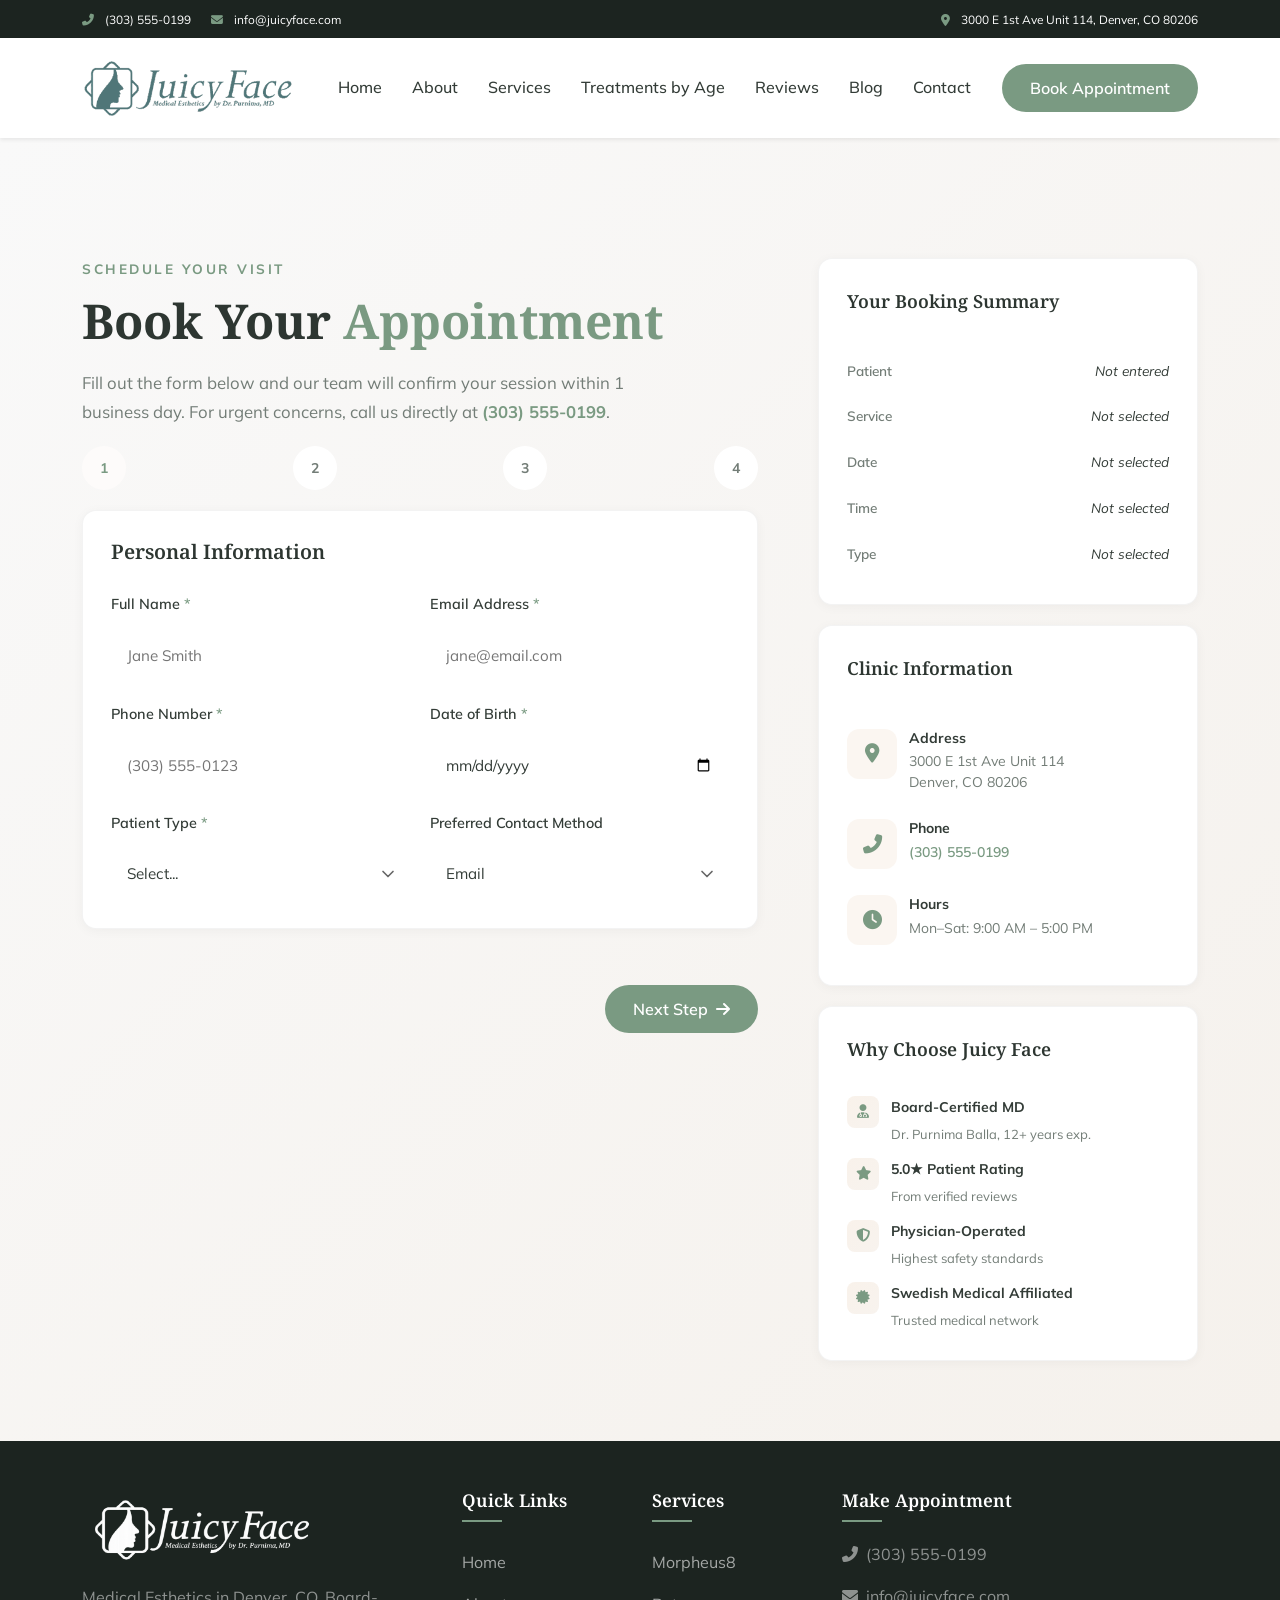
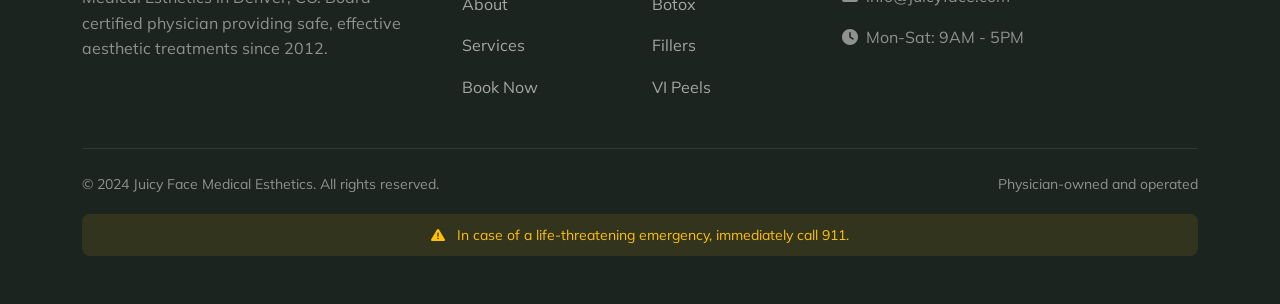
<file: appointment.html>
<!DOCTYPE html>
<html lang="en">

<head>
    <meta charset="UTF-8">
    <meta name="viewport" content="width=device-width, initial-scale=1.0">
    <title>Book Appointment - Juicy Face Medical Esthetics</title>

    <!-- Google Fonts -->
    <link rel="preconnect" href="https://fonts.googleapis.com">
    <link rel="preconnect" href="https://fonts.gstatic.com" crossorigin>
    <link
        href="https://fonts.googleapis.com/css2?family=Mulish:ital,wght@0,200..1000;1,200..1000&family=Noto+Serif:ital,wght@0,100..900;1,100..900&display=swap"
        rel="stylesheet">

    <!-- Bootstrap CSS -->
    <link href="https://cdn.jsdelivr.net/npm/bootstrap@5.3.2/dist/css/bootstrap.min.css" rel="stylesheet">

    <!-- Font Awesome -->
    <link rel="stylesheet" href="https://cdnjs.cloudflare.com/ajax/libs/font-awesome/6.5.1/css/all.min.css">

    <!-- Custom CSS -->
    <link rel="stylesheet" href="styles.css">
    <link rel="stylesheet" href="appointment.css">
    <base target="_blank">
</head>

<body>

    <!-- Top Bar -->
    <div class="top-bar bg-dark text-white py-2">
        <div class="container">
            <div class="row align-items-center">
                <div class="col-md-6">
                    <small><i class="fas fa-phone-alt me-2"></i> (303) 555-0199</small>
                    <small class="ms-3"><i class="fas fa-envelope me-2"></i> info@juicyface.com</small>
                </div>
                <div class="col-md-6 text-end">
                    <small><i class="fas fa-map-marker-alt me-2"></i> 3000 E 1st Ave Unit 114, Denver, CO 80206</small>
                </div>
            </div>
        </div>
    </div>

    <!-- Navigation -->
    <nav class="navbar navbar-expand-lg navbar-light bg-white sticky-top shadow-sm">
        <div class="container">
            <a class="navbar-brand" href="index.html">
                <img src="img/logo.png" alt="" height="60px">
            </a>
            <button class="navbar-toggler" type="button" data-bs-toggle="collapse" data-bs-target="#navbarNav">
                <span class="navbar-toggler-icon"></span>
            </button>
            <div class="collapse navbar-collapse" id="navbarNav">
                <ul class="navbar-nav ms-auto">
                    <li class="nav-item"><a class="nav-link" href="index.html#home">Home</a></li>
                    <li class="nav-item"><a class="nav-link" href="index.html#about">About</a></li>
                    <li class="nav-item"><a class="nav-link" href="index.html#services">Services</a></li>
                    <li class="nav-item"><a class="nav-link" href="index.html#treatments-by-age">Treatments by Age</a>
                    </li>
                    <li class="nav-item"><a class="nav-link" href="index.html#testimonials">Reviews</a></li>
                    <li class="nav-item"><a class="nav-link" href="index.html#blog">Blog</a></li>
                    <li class="nav-item"><a class="nav-link" href="index.html#contact">Contact</a></li>
                </ul>
                <a href="appointment.html" class="btn btn-primary ms-lg-3 ">Book Appointment</a>
            </div>
        </div>
    </nav>

    <!-- Main Booking Section -->
    <main class="booking-page">
        <div class="container">
            <div class="booking-grid">

                <!-- LEFT: Booking Form -->
                <div class="booking-form-section">
                    <div class="page-header">
                        <div class="page-label">Schedule Your Visit</div>
                        <h1 class="h1">Book Your <em class="">Appointment</em></h1>
                        <p class="page-subtitle">Fill out the form below and our team will confirm your session within 1
                            business day. For urgent concerns, call us directly at <strong
                                style="color: var(--primary-color);">(303) 555-0199</strong>.</p>
                    </div>

                    <form id="booking-form" novalidate style="position: relative;">
                        <!-- Success Overlay -->
                        <div class="success-overlay" id="success-overlay">
                            <div class="success-content">
                                <div class="success-icon">
                                    <svg width="48" height="48" viewBox="0 0 24 24" fill="none" stroke="currentColor"
                                        stroke-width="2">
                                        <rect x="3" y="4" width="18" height="18" rx="2" ry="2"></rect>
                                        <line x1="16" y1="2" x2="16" y2="6"></line>
                                        <line x1="8" y1="2" x2="8" y2="6"></line>
                                        <line x1="3" y1="10" x2="21" y2="10"></line>
                                        <path d="M9 16l2 2 4-4"></path>
                                    </svg>
                                </div>
                                <h2 class="h2" style="margin-bottom: 16px;">Appointment Requested!</h2>
                                <p style="font-size: 18px; line-height: 1.6; margin-bottom: 32px;">
                                    Thank you! We've received your request and will contact you within <strong>1
                                        business day</strong> to confirm your appointment details.</p>
                                <a href="index.html" class="btn btn-primary btn-lg" style="color: white;">
                                    <svg width="18" height="18" viewBox="0 0 24 24" fill="none" stroke="currentColor"
                                        stroke-width="2" style="margin-right: 8px;">
                                        <line x1="19" y1="12" x2="5" y2="12"></line>
                                        <polyline points="12 19 5 12 12 5"></polyline>
                                    </svg>
                                    Back to Home
                                </a>
                            </div>
                        </div>

                        <!-- Wizard Progress -->
                        <div class="wizard-progress">
                            <div class="progress-track">
                                <div class="progress-fill" id="progress-fill"></div>
                            </div>
                            <div class="step-indicators">
                                <div class="step-dot active" data-step="1">1</div>
                                <div class="step-dot" data-step="2">2</div>
                                <div class="step-dot" data-step="3">3</div>
                                <div class="step-dot" data-step="4">4</div>
                            </div>
                        </div>

                        <!-- Step 1: Personal Information -->
                        <div class="wizard-step active" data-step="1">
                            <div class="form-section">
                                <h2 class="form-section-title">Personal Information</h2>
                                <div class="form-row">
                                    <div class="form-group">
                                        <label class="form-label" for="full-name">Full Name <span
                                                class="req">*</span></label>
                                        <input type="text" id="full-name" name="full_name" class="form-input"
                                            placeholder="Jane Smith" required>
                                        <span class="form-error" id="err-name">Please enter your full name</span>
                                    </div>
                                    <div class="form-group">
                                        <label class="form-label" for="email">Email Address <span
                                                class="req">*</span></label>
                                        <input type="email" id="email" name="email" class="form-input"
                                            placeholder="jane@email.com" required>
                                        <span class="form-error" id="err-email">Please enter a valid email</span>
                                    </div>
                                </div>
                                <div class="form-row">
                                    <div class="form-group">
                                        <label class="form-label" for="phone">Phone Number <span
                                                class="req">*</span></label>
                                        <input type="tel" id="phone" name="phone" class="form-input"
                                            placeholder="(303) 555-0123" required>
                                        <span class="form-error" id="err-phone">Please enter your phone number</span>
                                    </div>
                                    <div class="form-group">
                                        <label class="form-label" for="dob">Date of Birth <span
                                                class="req">*</span></label>
                                        <input type="date" id="dob" name="dob" class="form-input" required>
                                        <span class="form-error" id="err-dob">Please enter your date of birth</span>
                                    </div>
                                </div>
                                <div class="form-row">
                                    <div class="form-group">
                                        <label class="form-label" for="patient-type">Patient Type <span
                                                class="req">*</span></label>
                                        <select id="patient-type" name="patient_type" class="form-select" required>
                                            <option value="" disabled selected>Select...</option>
                                            <option value="new">New Patient</option>
                                            <option value="existing">Existing Patient</option>
                                        </select>
                                        <span class="form-error" id="err-patient">Please select patient type</span>
                                    </div>
                                    <div class="form-group">
                                        <label class="form-label" for="preferred-contact">Preferred Contact
                                            Method</label>
                                        <select id="preferred-contact" name="preferred_contact" class="form-select">
                                            <option value="email">Email</option>
                                            <option value="phone">Phone Call</option>
                                            <option value="sms">SMS/Text</option>
                                        </select>
                                    </div>
                                </div>
                            </div>
                        </div>

                        <!-- Step 2: Medical History -->
                        <div class="wizard-step" data-step="2">
                            <div class="form-section">
                                <h2 class="form-section-title">Medical History & Skin Concerns</h2>
                                <div class="form-row">
                                    <div class="form-group">
                                        <label class="form-label" for="skin-type">Skin Type</label>
                                        <select id="skin-type" name="skin_type" class="form-select">
                                            <option value="" disabled selected>Select skin type...</option>
                                            <option>Normal</option>
                                            <option>Dry</option>
                                            <option>Oily</option>
                                            <option>Combination</option>
                                            <option>Sensitive</option>
                                            <option>Not Sure</option>
                                        </select>
                                    </div>
                                    <div class="form-group">
                                        <label class="form-label" for="allergies">Known Allergies</label>
                                        <input type="text" id="allergies" name="allergies" class="form-input"
                                            placeholder="List any allergies (optional)">
                                    </div>
                                </div>
                                <div class="form-row">
                                    <div class="form-group">
                                        <label class="form-label" for="medications">Current Medications</label>
                                        <input type="text" id="medications" name="medications" class="form-input"
                                            placeholder="List current medications (optional)">
                                    </div>
                                    <div class="form-group">
                                        <label class="form-label" for="previous-treatments">Previous Aesthetic
                                            Treatments?</label>
                                        <select id="previous-treatments" name="previous_treatments" class="form-select">
                                            <option value="" disabled selected>Select...</option>
                                            <option>Yes</option>
                                            <option>No</option>
                                            <option>First Time</option>
                                        </select>
                                    </div>
                                </div>
                                <div class="form-group" style="margin-top: 16px;">
                                    <label class="form-label">Are you currently pregnant or breastfeeding?</label>
                                    <div class="radio-group">
                                        <label class="radio-label">
                                            <input type="radio" name="pregnant" value="yes">
                                            <span class="radio-custom"></span>
                                            Yes
                                        </label>
                                        <label class="radio-label">
                                            <input type="radio" name="pregnant" value="no" checked>
                                            <span class="radio-custom"></span>
                                            No
                                        </label>
                                    </div>
                                </div>
                            </div>
                        </div>

                        <!-- Step 3: Service Selection -->
                        <div class="wizard-step" data-step="3">
                            <div class="form-section">
                                <h2 class="form-section-title">Service & Treatment Selection</h2>
                                <div class="form-group">
                                    <label class="form-label">What treatment are you interested in? <span
                                            class="req">*</span></label>
                                    <div class="service-picker" id="service-picker">
                                        <div class="svc-pill" data-svc="Morpheus8">
                                            <i class="fas fa-bolt"></i>
                                            <span>Morpheus8</span>
                                            <svg class="svc-pill-check" width="14" height="14" viewBox="0 0 24 24"
                                                fill="none" stroke="currentColor" stroke-width="3">
                                                <polyline points="20 6 9 17 4 12"></polyline>
                                            </svg>
                                        </div>
                                        <div class="svc-pill" data-svc="Botox">
                                            <i class="fas fa-syringe"></i>
                                            <span>Botox</span>
                                            <svg class="svc-pill-check" width="14" height="14" viewBox="0 0 24 24"
                                                fill="none" stroke="currentColor" stroke-width="3">
                                                <polyline points="20 6 9 17 4 12"></polyline>
                                            </svg>
                                        </div>
                                        <div class="svc-pill" data-svc="Dermal Fillers">
                                            <i class="fas fa-fill-drip"></i>
                                            <span>Dermal Fillers</span>
                                            <svg class="svc-pill-check" width="14" height="14" viewBox="0 0 24 24"
                                                fill="none" stroke="currentColor" stroke-width="3">
                                                <polyline points="20 6 9 17 4 12"></polyline>
                                            </svg>
                                        </div>
                                        <div class="svc-pill" data-svc="VI Peels">
                                            <i class="fas fa-flask"></i>
                                            <span>VI Peels</span>
                                            <svg class="svc-pill-check" width="14" height="14" viewBox="0 0 24 24"
                                                fill="none" stroke="currentColor" stroke-width="3">
                                                <polyline points="20 6 9 17 4 12"></polyline>
                                            </svg>
                                        </div>
                                        <div class="svc-pill" data-svc="IPL Photo Facial">
                                            <i class="fas fa-sun"></i>
                                            <span>IPL Photo Facial</span>
                                            <svg class="svc-pill-check" width="14" height="14" viewBox="0 0 24 24"
                                                fill="none" stroke="currentColor" stroke-width="3">
                                                <polyline points="20 6 9 17 4 12"></polyline>
                                            </svg>
                                        </div>
                                        <div class="svc-pill" data-svc="RF Microneedling">
                                            <i class="fas fa-magic"></i>
                                            <span>RF Microneedling</span>
                                            <svg class="svc-pill-check" width="14" height="14" viewBox="0 0 24 24"
                                                fill="none" stroke="currentColor" stroke-width="3">
                                                <polyline points="20 6 9 17 4 12"></polyline>
                                            </svg>
                                        </div>
                                        <div class="svc-pill" data-svc="AviClear Acne">
                                            <i class="fas fa-prescription-bottle-alt"></i>
                                            <span>AviClear Acne</span>
                                            <svg class="svc-pill-check" width="14" height="14" viewBox="0 0 24 24"
                                                fill="none" stroke="currentColor" stroke-width="3">
                                                <polyline points="20 6 9 17 4 12"></polyline>
                                            </svg>
                                        </div>
                                        <div class="svc-pill" data-svc="Weight Loss">
                                            <i class="fas fa-weight"></i>
                                            <span>Weight Loss (GLP-1)</span>
                                            <svg class="svc-pill-check" width="14" height="14" viewBox="0 0 24 24"
                                                fill="none" stroke="currentColor" stroke-width="3">
                                                <polyline points="20 6 9 17 4 12"></polyline>
                                            </svg>
                                        </div>
                                        <div class="svc-pill" data-svc="PDO Thread Lift">
                                            <i class="fas fa-arrows-alt-v"></i>
                                            <span>PDO Thread Lift</span>
                                            <svg class="svc-pill-check" width="14" height="14" viewBox="0 0 24 24"
                                                fill="none" stroke="currentColor" stroke-width="3">
                                                <polyline points="20 6 9 17 4 12"></polyline>
                                            </svg>
                                        </div>
                                        <div class="svc-pill" data-svc="Consultation">
                                            <i class="fas fa-user-md"></i>
                                            <span>Free Consultation</span>
                                            <svg class="svc-pill-check" width="14" height="14" viewBox="0 0 24 24"
                                                fill="none" stroke="currentColor" stroke-width="3">
                                                <polyline points="20 6 9 17 4 12"></polyline>
                                            </svg>
                                        </div>
                                    </div>
                                    <span class="form-error" id="err-service">Please select at least one service</span>
                                </div>
                                <div class="form-group" style="margin-top: 24px;">
                                    <label class="form-label" for="concerns">Primary Concerns / Goals (Optional)</label>
                                    <textarea id="concerns" name="concerns" class="form-textarea" rows="4"
                                        placeholder="Briefly describe your skin concerns or aesthetic goals..."></textarea>
                                </div>
                            </div>
                        </div>

                        <!-- Step 4: Date & Time -->
                        <div class="wizard-step" data-step="4">
                            <div class="form-section">
                                <h2 class="form-section-title">Preferred Date & Time</h2>
                                <div class="form-group">
                                    <label class="form-label">Select a Date <span class="req">*</span></label>
                                    <div class="date-grid" id="date-grid"></div>
                                    <span class="form-error" id="err-date">Please select a date</span>
                                </div>
                                <div class="form-group" style="margin-top: 24px;">
                                    <label class="form-label">Available Times <span class="req">*</span></label>
                                    <div class="time-grid" id="time-grid">
                                        <div class="time-slot" data-time="9:00 AM">9:00 AM</div>
                                        <div class="time-slot" data-time="10:00 AM">10:00 AM</div>
                                        <div class="time-slot busy" data-time="11:00 AM">11:00 AM</div>
                                        <div class="time-slot" data-time="12:00 PM">12:00 PM</div>
                                        <div class="time-slot" data-time="1:00 PM">1:00 PM</div>
                                        <div class="time-slot busy" data-time="2:00 PM">2:00 PM</div>
                                        <div class="time-slot" data-time="3:00 PM">3:00 PM</div>
                                        <div class="time-slot" data-time="4:00 PM">4:00 PM</div>
                                        <div class="time-slot" data-time="5:00 PM">5:00 PM</div>
                                    </div>
                                    <span class="form-error" id="err-time">Please select a time</span>
                                </div>
                            </div>

                            <div class="form-section">
                                <div class="consent-row">
                                    <div class="consent-check">
                                        <input type="checkbox" id="consent" name="consent" required>
                                        <span class="checkmark"></span>
                                    </div>
                                    <div class="consent-text">
                                        I understand that this form submits a <strong>request</strong> — not a confirmed
                                        appointment. I agree to the <a href="#">Privacy Policy</a> and <a href="#">Terms
                                            of Service</a>. <span class="req">*</span>
                                    </div>
                                </div>
                                <div class="consent-row" style="margin-top: 16px;">
                                    <div class="consent-check">
                                        <input type="checkbox" id="sms-opt" name="sms_opt">
                                        <span class="checkmark"></span>
                                    </div>
                                    <div class="consent-text">
                                        I consent to receive SMS reminders about my appointment.
                                    </div>
                                </div>
                                <div class="emergency-note mt-3 p-3 rounded"
                                    style="background: rgba(255,193,7,0.1); border-left: 3px solid #ffc107;">
                                    <small class="text-warning">
                                        <i class="fas fa-exclamation-triangle me-2"></i>
                                        <strong>Emergency Notice:</strong> In case of a life-threatening emergency,
                                        immediately call 911. This is a medical aesthetics clinic, not an emergency
                                        facility.
                                    </small>
                                </div>
                            </div>
                        </div>

                        <!-- Wizard Navigation -->
                        <div class="wizard-nav">
                            <button type="button" class="btn btn-secondary" id="btn-prev" style="display: none;">
                                <i class="fas fa-arrow-left me-2"></i>Back
                            </button>
                            <button type="button" class="btn btn-primary" id="btn-next">
                                Next Step<i class="fas fa-arrow-right ms-2"></i>
                            </button>
                            <button type="submit" class="btn btn-primary btn-submit" id="btn-submit"
                                style="display: none;">
                                <i class="fas fa-calendar-check me-2"></i>Request Appointment
                            </button>
                        </div>
                    </form>
                </div>

                <!-- RIGHT: Sidebar Summary -->
                <aside class="booking-sidebar">
                    <div class="sidebar-card">
                        <div class="sidebar-card-title">Your Booking Summary</div>
                        <div class="summary-row">
                            <span class="summary-label">Patient</span>
                            <span class="summary-val empty" id="sum-name">Not entered</span>
                        </div>
                        <div class="summary-row">
                            <span class="summary-label">Service</span>
                            <span class="summary-val empty" id="sum-service">Not selected</span>
                        </div>
                        <div class="summary-row">
                            <span class="summary-label">Date</span>
                            <span class="summary-val empty" id="sum-date">Not selected</span>
                        </div>
                        <div class="summary-row">
                            <span class="summary-label">Time</span>
                            <span class="summary-val empty" id="sum-time">Not selected</span>
                        </div>
                        <div class="summary-row">
                            <span class="summary-label">Type</span>
                            <span class="summary-val empty" id="sum-type">Not selected</span>
                        </div>
                    </div>

                    <div class="sidebar-card">
                        <div class="sidebar-card-title">Clinic Information</div>
                        <div class="contact-item">
                            <i class="fas fa-map-marker-alt contact-icon"></i>
                            <div>
                                <strong>Address</strong>
                                <p>3000 E 1st Ave Unit 114<br>Denver, CO 80206</p>
                            </div>
                        </div>
                        <div class="contact-item">
                            <i class="fas fa-phone-alt contact-icon"></i>
                            <div>
                                <strong>Phone</strong>
                                <p><a href="tel:3035550199">(303) 555-0199</a></p>
                            </div>
                        </div>
                        <div class="contact-item">
                            <i class="fas fa-clock contact-icon"></i>
                            <div>
                                <strong>Hours</strong>
                                <p>Mon–Sat: 9:00 AM – 5:00 PM</p>
                            </div>
                        </div>
                    </div>

                    <div class="sidebar-card">
                        <div class="sidebar-card-title">Why Choose Juicy Face</div>
                        <div class="trust-list">
                            <div class="trust-item">
                                <div class="trust-icon">
                                    <i class="fas fa-user-md"></i>
                                </div>
                                <div>
                                    <strong>Board-Certified MD</strong>
                                    <span>Dr. Purnima Balla, 12+ years exp.</span>
                                </div>
                            </div>
                            <div class="trust-item">
                                <div class="trust-icon">
                                    <i class="fas fa-star"></i>
                                </div>
                                <div>
                                    <strong>5.0★ Patient Rating</strong>
                                    <span>From verified reviews</span>
                                </div>
                            </div>
                            <div class="trust-item">
                                <div class="trust-icon">
                                    <i class="fas fa-shield-alt"></i>
                                </div>
                                <div>
                                    <strong>Physician-Operated</strong>
                                    <span>Highest safety standards</span>
                                </div>
                            </div>
                            <div class="trust-item">
                                <div class="trust-icon">
                                    <i class="fas fa-certificate"></i>
                                </div>
                                <div>
                                    <strong>Swedish Medical Affiliated</strong>
                                    <span>Trusted medical network</span>
                                </div>
                            </div>
                        </div>
                    </div>
                </aside>
            </div>
        </div>
    </main>

    <!-- Footer -->
    <footer class="footer bg-dark text-white py-5" style="margin-top: 0;">
        <div class="container">
            <div class="row g-4">
                <div class="col-lg-4">
                    <div class="footer-brand">
                        <img src="img/logo2.png" alt="" height="80px">
                    </div>
                    <p class="mt-3 text-white-50">Medical Esthetics in Denver, CO. Board-certified physician providing
                        safe, effective aesthetic treatments since 2012.</p>
                </div>
                <div class="col-lg-2 col-md-4">
                    <h5>Quick Links</h5>
                    <ul class="list-unstyled footer-links">
                        <li><a href="index.html">Home</a></li>
                        <li><a href="index.html#about">About</a></li>
                        <li><a href="index.html#services">Services</a></li>
                        <li><a href="appointment.html">Book Now</a></li>
                    </ul>
                </div>
                <div class="col-lg-2 col-md-4">
                    <h5>Services</h5>
                    <ul class="list-unstyled footer-links">
                        <li><a href="#">Morpheus8</a></li>
                        <li><a href="#">Botox</a></li>
                        <li><a href="#">Fillers</a></li>
                        <li><a href="#">VI Peels</a></li>
                    </ul>
                </div>
                <div class="col-lg-4 col-md-4">
                    <h5>Make Appointment</h5>
                    <p class="text-white-50"><i class="fas fa-phone-alt me-2"></i>(303) 555-0199</p>
                    <p class="text-white-50"><i class="fas fa-envelope me-2"></i>info@juicyface.com</p>
                    <p class="text-white-50"><i class="fas fa-clock me-2"></i>Mon-Sat: 9AM - 5PM</p>
                </div>
            </div>
            <hr class="my-4 border-secondary">
            <div class="row align-items-center">
                <div class="col-md-6">
                    <p class="mb-0 text-white-50 small">&copy; 2024 Juicy Face Medical Esthetics. All rights reserved.
                    </p>
                </div>
                <div class="col-md-6 text-md-end">
                    <p class="mb-0 text-white-50 small">Physician-owned and operated</p>
                </div>
            </div>
            <div class="row mt-2">
                <div class="col-12 text-center">
                    <p class="emergency-note small text-warning mb-0">
                        <i class="fas fa-exclamation-triangle me-2"></i>
                        In case of a life-threatening emergency, immediately call 911.
                    </p>
                </div>
            </div>
        </div>
    </footer>

    <!-- Bootstrap JS -->
    <script src="https://cdn.jsdelivr.net/npm/bootstrap@5.3.2/dist/js/bootstrap.bundle.min.js"></script>

    <!-- Custom JS -->
    <script src="appointment.js"></script>
</body>

</html>
</file>
<file: styles.css>
/* ========================================
   Juicy Face Medical Esthetics - Styles
   ======================================== */

/* CSS Variables */
:root {
    --primary-color: #7A9A82;
    /* Calming Sage Green */
    --primary-dark: #5F7D66;
    /* Deep Eucalyptus green */
    --secondary-color: #2D3631;
    /* Dark Forest slate */
    --dark-bg: #1C2420;
    /* Ultra-premium obsidian green-black */
    --light-bg: #F4F6F4;
    /* Crisp pale Linen backdrop */
    --text-dark: #333C37;
    /* Slate text */
    --text-muted: #737D77;
    /* Muted earthy sage grey */
    --white: #ffffff;
    --transition: all 0.3s ease;
    --shadow: 0 10px 40px rgba(45, 54, 49, 0.06);
    --shadow-hover: 0 15px 50px rgba(45, 54, 49, 0.12);
    --border-radius: 12px;
}

.booking-page .btn-primary:hover,
.booking-page .btn-primary:focus,
.booking-page .btn-primary:focus-visible,
.booking-page .btn-primary:active,
.booking-page .btn-primary.active,
.booking-page .btn-primary.show,
.booking-page button.btn.btn-primary.btn-submit:hover,
.booking-page button.btn.btn-primary.btn-submit:focus,
.booking-page button.btn.btn-primary.btn-submit:focus-visible,
.booking-page button.btn.btn-primary.btn-submit:active,
.booking-page button.btn.btn-primary.btn-submit.active,
.booking-page button.btn.btn-primary.btn-submit.show,
.booking-page .btn-submit:hover,
.booking-page .btn-submit:focus,
.booking-page .btn-submit:focus-visible,
.booking-page .btn-submit:active,
.booking-page .btn-submit.active,
.booking-page .btn-submit.show {
    background-color: var(--primary-dark) !important;
    border-color: var(--primary-dark) !important;
    color: white !important;
    box-shadow: none !important;
}

.booking-page .btn-secondary:hover,
.booking-page .btn-secondary:focus,
.booking-page .btn-secondary:focus-visible,
.booking-page .btn-secondary:active,
.booking-page .btn-secondary.active,
.booking-page .btn-secondary.show {
    background-color: #e9ecef !important;
    border-color: #d7dade !important;
    color: var(--text-dark) !important;
    box-shadow: none !important;
}

/* Global Styles */
* {
    margin: 0;
    padding: 0;
    box-sizing: border-box;
}

body {
    font-family: 'Mulish', sans-serif;
    color: var(--text-dark);
    line-height: 1.6;
    overflow-x: hidden;
}

h1,
h2,
h3,
h4,
h5,
h6 {
    font-family: 'Noto Serif', serif;
    font-weight: 600;
    line-height: 1.3;
}
.container{
    width: 1440px;
}
a {
    text-decoration: none;
    color: inherit;
    transition: var(--transition);
}
::selection{
    background-color: var(--primary-color);
    color: var(--light-bg);
}
/* ========================================
   Top Bar
   ======================================== */
.top-bar {
    background: var(--dark-bg) !important;
    font-size: 0.85rem;
}

.top-bar i {
    color: var(--primary-color);
}

/* ========================================
   Navigation
   ======================================== */
.navbar {
    padding: 15px 0;
    background: var(--white) !important;
}

.navbar-brand {
    display: flex;
    align-items: center;
    gap: 10px;
}

.brand-icon {
    width: 45px;
    height: 45px;
    background: var(--primary-color);
    border-radius: 50%;
    display: flex;
    align-items: center;
    justify-content: center;
    color: var(--white);
    font-size: 1.2rem;
}

.brand-text {
    font-family: 'Noto Serif', serif;
    font-size: 1.5rem;
    font-weight: 700;
    color: var(--secondary-color);
}

.nav-link {
    font-weight: 500;
    color: var(--text-dark) !important;
    padding: 10px 15px !important;
    position: relative;
}

.nav-link::after {
    content: '';
    position: absolute;
    bottom: 0;
    left: 50%;
    width: 0;
    height: 2px;
    background: var(--primary-color);
    transition: var(--transition);
    transform: translateX(-50%);
}

.nav-link:hover::after,
.nav-link.active::after {
    width: 70%;
}

.btn-primary {
    background: var(--primary-color);
    border: none;
    padding: 12px 28px;
    border-radius: 30px;
    font-weight: 600;
    transition: var(--transition);
}

.btn-primary:hover {
    background: var(--primary-dark);
    transform: translateY(-2px);
    box-shadow: 0 5px 20px rgba(212, 165, 116, 0.4);
}

.btn-primary:active,
.btn-primary.active,
.btn-primary.show,
.btn-primary:focus,
.btn-primary:focus-visible,
.btn-primary:focus:not(:focus-visible) {
    background-color: var(--primary-dark) !important;
    border-color: var(--primary-dark) !important;
    color: white !important;
    box-shadow: none !important;
}

/* ========================================
   Hero Section
   ======================================== */
.hero-section {
    position: relative;
    min-height: 90vh;
    background: linear-gradient(135deg, #f8f6f3 0%, #ebe7e0 100%);
    overflow: hidden;
}

.hero-overlay {
    position: absolute;
    top: 0;
    right: 0;
    width: 50%;
    height: 100%;
    background: url('https://images.unsplash.com/photo-1576091160550-2173dba999ef?w=1200&h=900&fit=crop') center/cover;
    clip-path: polygon(15% 0, 100% 0, 100% 100%, 0% 100%);
}

.hero-overlay::after {
    content: '';
    position: absolute;
    inset: 0;
    background: linear-gradient(to right, rgba(248, 246, 243, 0.9), rgba(248, 246, 243, 0.3));
}

.hero-content {
    position: relative;
    z-index: 2;
    padding: 80px 0;
}

.subtitle {
    display: inline-block;
    color: var(--primary-color);
    font-weight: 600;
    text-transform: uppercase;
    letter-spacing: 2px;
    font-size: 0.9rem;
    margin-bottom: 15px;
}

.hero-content h1 {
    font-size: 3.5rem;
    color: var(--secondary-color);
}

.text-highlight {
    color: var(--primary-color);
    position: relative;
}

.hero-content .lead {
    color: var(--text-muted);
    font-size: 1.1rem;
    max-width: 500px;
}

.hero-buttons .btn-outline-light {
    border: 2px solid var(--secondary-color);
    color: var(--secondary-color);
    border-radius: 30px;
}

.hero-buttons .btn-outline-light:hover {
    background: var(--secondary-color);
    color: var(--white);
}

.hero-features {
    padding-top: 20px;
    border-top: 1px solid rgba(0, 0, 0, 0.1);
}

.hero-features i {
    color: var(--primary-color);
}

.hero-features p {
    color: var(--text-muted);
    font-size: 0.85rem;
    margin-top: 5px;
}

.hero-image-wrapper {
    position: relative;
    z-index: 2;
}

.hero-image {
    width: 100%;
    height: 500px;
    background: url('img/photo.jpg') top/cover;
    border-radius: var(--border-radius);
    box-shadow: var(--shadow);
}

.floating-card {
    position: absolute;
    background: var(--white);
    padding: 12px 20px;
    border-radius: 50px;
    box-shadow: var(--shadow);
    display: flex;
    align-items: center;
    gap: 10px;
    font-weight: 600;
    font-size: 0.9rem;
}

.card-1 {
    top: 20px;
    left: -30px;
    animation: float 3s ease-in-out infinite;
}

.card-2 {
    bottom: 40px;
    right: -20px;
    animation: float 3s ease-in-out infinite 1.5s;
}

@keyframes float {

    0%,
    100% {
        transform: translateY(0);
    }

    50% {
        transform: translateY(-10px);
    }
}

/* ========================================
   Quick Info Cards
   ======================================== */
.quick-info {
    margin-top: -180px;
    position: relative;
    z-index: 10;
}

.quick-info.quick-info-reset .info-card {
    opacity: 0;
    transform: translateY(30px);
    transition: opacity 0.4s ease, transform 0.4s ease;
}

.quick-info:not(.quick-info-reset) .info-card {
    opacity: 1;
    transform: translateY(0);
    transition: opacity 0.6s ease, transform 0.6s ease;
}

.info-card {
    background: var(--white);
    padding: 35px;
    border-radius: var(--border-radius);
    box-shadow: var(--shadow);
    transition: var(--transition);
}

.info-card:hover {
    transform: translateY(-5px);
    box-shadow: var(--shadow-hover);
}

.info-card.featured {
    border-top: 4px solid var(--primary-color);
}

.info-card.dark {
    background: var(--primary-dark);
    color: var(--white);
}

.info-card.dark p {
    color: rgba(255, 255, 255, 0.7);
}

.icon-box, .light-icon-box {
    width: 60px;
    height: 60px;
    background: rgba(212, 165, 116, 0.1);
    border-radius: 50%;
    display: flex;
    align-items: center;
    justify-content: center;
    margin-bottom: 20px;
}

.icon-box i {
    font-size: 1.5rem;
    color: var(--primary-color);
}
.light-icon-box i {
    font-size: 1.5rem;
    color: var(--light-bg);
}
.info-card h4 {
    font-size: 1.3rem;
    margin-bottom: 15px;
}

.info-card ul li {
    padding: 5px 0;
    color: var(--text-muted);
    font-size: 0.9rem;
}

.doctor-preview {
    background: var(--light-bg);
    padding: 15px;
    border-radius: 10px;
}

.doctor-avatar {
    width: 50px;
    height: 50px;
    background: url('https://images.unsplash.com/photo-1559839734-2b71ea197ec2?w=100&h=100&fit=crop') center/cover;
    border-radius: 50%;
    border: 3px solid var(--primary-color);
}

.contact-box .btn-light {
    border-radius: 30px;
    font-weight: 600;
    color: var(--primary-color);
}

/* ========================================
   Section Common Styles
   ======================================== */
.section-subtitle {
    display: inline-block;
    color: var(--primary-color);
    font-weight: 600;
    text-transform: uppercase;
    letter-spacing: 2px;
    font-size: 0.85rem;
    margin-bottom: 10px;
}

.section-title {
    font-size: 2.2rem;
    color: var(--secondary-color);
    margin-bottom: 20px;
}

.section-header .section-title {
    margin-bottom: 10px;
}

/* ========================================
   About Section
   ======================================== */
.about-section {
    padding: 120px 0;
}

.about-images {
    position: relative;
    padding: 20px;
}

.about-img {
    border-radius: var(--border-radius);
    box-shadow: var(--shadow);
}

.main-img {
    width: 80%;
    height: 400px;
    background: url('img/purnima-desktop.png') center/cover;
    position: relative;
    z-index: 1;
}

.secondary-img {
    width: 50%;
    height: 250px;
    background: url('img/photo2.png') center/cover;
    position: absolute;
    bottom: 0;
    right: 0;
    z-index: 2;
    border: 5px solid #bbb9b9;
}

.experience-badge {
    position: absolute;
    top: 30px;
    right: 80px;
    background: var(--primary-color);
    color: var(--white);
    padding: 20px 25px;
    border-radius: var(--border-radius);
    text-align: center;
    z-index: 3;
    box-shadow: var(--shadow);
}

.experience-badge .years {
    display: block;
    font-size: 2.5rem;
    font-weight: 700;
    font-family: 'Noto Serif', serif;
    line-height: 1;
}

.experience-badge .text {
    font-size: 0.85rem;
    font-weight: 500;
}

.features-list {
    display: flex;
    flex-direction: column;
    gap: 20px;
}

.feature-item {
    display: flex;
    gap: 20px;
    align-items: flex-start;
}

.feature-icon {
    width: 55px;
    height: 55px;
    min-width: 55px;
    background: rgba(212, 165, 116, 0.1);
    border-radius: 12px;
    display: flex;
    align-items: center;
    justify-content: center;
}

.feature-icon i {
    font-size: 1.3rem;
    color: var(--primary-color);
}

.feature-content h5 {
    font-size: 1.1rem;
    margin-bottom: 5px;
}

/* ========================================
   Stats Section
   ======================================== */
.stats-section {
    padding: 60px 0;
}

.stat-item {
    padding: 30px;
}

.stat-icon {
    width: 70px;
    height: 70px;
    background: rgba(212, 165, 116, 0.1);
    border-radius: 50%;
    display: flex;
    align-items: center;
    justify-content: center;
    margin: 0 auto 15px;
}

.stat-icon i {
    font-size: 1.8rem;
    color: var(--primary-color);
}

.stat-item h3 {
    font-size: 2.5rem;
    color: var(--primary-color);
    font-family: 'Noto Serif', serif;
    font-weight: 700;
}

.stat-item p {
    color: var(--text-muted);
    font-weight: 500;
    margin-bottom: 0;
}

/* ========================================
   Services Section
   ======================================== */
.services-section {
    padding: 120px 0;
}

.service-card {
    background: var(--white);
    border-radius: var(--border-radius);
    overflow: hidden;
    box-shadow: 0 5px 20px rgba(0, 0, 0, 0.08);
    transition: var(--transition);
    height: 100%;
}

.service-card:hover {
    transform: translateY(-10px);
    box-shadow: var(--shadow-hover);
}

.service-image {
    height: 220px;
    background-size: cover;
    background-position: center;
    position: relative;
}

.morpheus8-img {
    background-image: url('https://images.unsplash.com/photo-1576091160399-112ba8d25d1d?w=400&h=300&fit=crop');
}

.botox-img {
    background-image: url('https://images.unsplash.com/photo-1612349317150-e413f6a5b16d?w=400&h=300&fit=crop');
}

.fillers-img {
    background-image: url('https://images.unsplash.com/photo-1519823551278-64ac92734fb1?w=400&h=300&fit=crop');
}

.peels-img {
    background-image: url('https://images.unsplash.com/photo-1552693673-1bf958298935?w=400&h=300&fit=crop');
}

.ipl-img {
    background-image: url('https://images.unsplash.com/photo-1515377905703-c4788e51af15?w=400&h=300&fit=crop');
}

.microneedling-img {
    background-image: url('https://images.unsplash.com/photo-1596755389378-c31d21fd1273?w=400&h=300&fit=crop');
}

.service-content {
    padding: 25px;
}

.service-content h4 {
    font-size: 1.2rem;
    margin-bottom: 12px;
    color: var(--secondary-color);
}

.service-content p {
    color: var(--text-muted);
    font-size: 0.9rem;
    margin-bottom: 15px;
}
.service-content i{
    color: var(--primary-color);
}
.read-more {
    color: var(--primary-color);
    font-weight: 600;
    font-size: 0.9rem;
    display: inline-flex;
    align-items: center;
    gap: 5px;
}

.read-more:hover {
    color: var(--primary-dark);
    gap: 10px;
}

.additional-services {
    background: var(--light-bg);
    padding: 40px;
    border-radius: var(--border-radius);
    margin-top: 30px;
}

.extra-service {
    background: var(--white);
    padding: 20px;
    border-radius: 10px;
    text-align: center;
    transition: var(--transition);
    box-shadow: 0 3px 15px rgba(0, 0, 0, 0.05);
}

.extra-service:hover {
    transform: translateY(-5px);
    box-shadow: var(--shadow);
}

.extra-service i {
    font-size: 1.8rem;
    color: var(--primary-color);
    display: block;
    margin-bottom: 10px;
}

.extra-service span {
    font-weight: 600;
    font-size: 0.9rem;
    color: var(--secondary-color);
}

/* ========================================
   Age Treatments Section
   ======================================== */
.age-treatments {
    padding: 120px 0;
}

.age-card {
    background: var(--white);
    padding: 30px 20px;
    border-radius: var(--border-radius);
    text-align: start;
    box-shadow: 0 5px 20px rgba(0, 0, 0, 0.05);
    transition: var(--transition);
    height: 100%;
    border-top: 4px solid transparent;
}

.age-card:hover {
    transform: translateY(-5px);
    border-top-color: var(--primary-color);
    box-shadow: var(--shadow);
}

.age-number {
    font-size: 2.5rem;
    font-weight: 700;
    color: var(--primary-color);
    font-family: 'Noto Serif', serif;
    margin-bottom: 10px;
}

.age-card h5 {
    font-size: 1rem;
    margin-bottom: 15px;
    color: var(--secondary-color);
}

.age-card ul li {
    padding: 4px 0;
    color: var(--text-muted);
    font-size: 0.85rem;
}

/* ========================================
   CTA Section
   ======================================== */
.cta-section {
    background: linear-gradient(135deg, var(--dark-bg) 0%, #16213e 100%);
    padding: 120px 0;
    position: relative;
    overflow: hidden;
}

.cta-section::before {
    content: '';
    position: absolute;
    top: -50%;
    right: -20%;
    width: 60%;
    height: 200%;
    background: url('https://images.unsplash.com/photo-1576091160550-2173dba999ef?w=800&h=600&fit=crop') center/cover;
    opacity: 0.1;
    transform: rotate(-5deg);
}

.cta-section h2 {
    font-size: 2.5rem;
}

/* ========================================
   Process Section
   ======================================== */
.process-section {
    padding: 120px 0;
}

.process-image-wrapper {
    position: relative;
}

.process-image {
    width: 90%;
    height: 500px;
    background: url('img/photo3.png') center/cover;
    border-radius: var(--border-radius);
    box-shadow: var(--shadow);
}

.floating-badge {
    position: absolute;
    bottom: 30px;
    right: 0;
    background: var(--white);
    padding: 15px 25px;
    border-radius: 50px;
    box-shadow: var(--shadow);
    display: flex;
    align-items: center;
    gap: 10px;
    font-weight: 600;
}

.floating-badge i {
    color: #28a745;
    font-size: 1.3rem;
}

.process-steps {
    display: flex;
    flex-direction: column;
    gap: 25px;
}

.process-step {
    display: flex;
    gap: 20px;
    align-items: flex-start;
}

.step-number {
    width: 50px;
    height: 50px;
    min-width: 50px;
    background: var(--primary-color);
    color: var(--white);
    border-radius: 12px;
    display: flex;
    align-items: center;
    justify-content: center;
    font-weight: 700;
    font-size: 1.1rem;
}

.step-content h5 {
    font-size: 1.1rem;
    margin-bottom: 5px;
}

/* ========================================
   Testimonials Section
   ======================================== */
.testimonials-section {
    padding: 120px 0;
}

.testimonial-card {
    background: var(--white);
    padding: 40px;
    border-radius: var(--border-radius);
    box-shadow: 0 5px 25px rgba(0, 0, 0, 0.08);
    margin: 20px 10px;
}

.stars {
    color: #ffc107;
}

.testimonial-text {
    font-style: italic;
    color: var(--text-muted);
    font-size: 1rem;
    line-height: 1.8;
    margin-bottom: 25px;
}

.testimonial-author {
    display: flex;
    align-items: center;
    gap: 15px;
}

.author-avatar {
    width: 55px;
    height: 55px;
    border-radius: 50%;
    overflow: hidden;
    flex-shrink: 0;
    border: 3px solid var(--primary-color);
    box-shadow: 0 3px 10px rgba(212, 165, 116, 0.3);
}

.author-avatar img {
    width: 100%;
    height: 100%;
    object-fit: cover;
    object-position: center top;
    display: block;
}

.author-info h6 {
    margin-bottom: 3px;
    font-size: 1rem;
}

.author-info small {
    color: var(--text-muted);
}

.swiper-pagination-bullet-active {
    background: var(--primary-color) !important;
}

/* ========================================
   Blog Section
   ======================================== */
.blog-section {
    padding: 120px 0;
}

.blog-card {
    background: var(--white);
    border-radius: var(--border-radius);
    overflow: hidden;
    box-shadow: 0 5px 20px rgba(0, 0, 0, 0.08);
    transition: var(--transition);
    height: 100%;
}

.blog-card:hover {
    transform: translateY(-5px);
    box-shadow: var(--shadow-hover);
}

.blog-image {
    height: 180px;
    background-size: cover;
    background-position: center;
}

.blog-1 {
    background-image: url('https://images.unsplash.com/photo-1576091160399-112ba8d25d1d?w=400&h=250&fit=crop');
}

.blog-2 {
    background-image: url('https://images.unsplash.com/photo-1612349317150-e413f6a5b16d?w=400&h=250&fit=crop');
}

.blog-3 {
    background-image: url('https://images.unsplash.com/photo-1571019613454-1cb2f99b2d8b?w=400&h=250&fit=crop');
}

.blog-4 {
    background-image: url('https://images.unsplash.com/photo-1552693673-1bf958298935?w=400&h=250&fit=crop');
}

.blog-content {
    padding: 25px;
}

.blog-category {
    display: inline-block;
    background: rgba(212, 165, 116, 0.1);
    color: var(--primary-color);
    padding: 5px 15px;
    border-radius: 20px;
    font-size: 0.8rem;
    font-weight: 600;
    margin-bottom: 12px;
}

.blog-content h5 {
    font-size: 1.1rem;
    margin-bottom: 10px;
    color: var(--secondary-color);
}

/* ========================================
   Newsletter Section
   ======================================== */
.newsletter-section {
    padding: 60px 0;
}

.newsletter-form .form-control {
    border-radius: 30px 0 0 30px;
    border: 2px solid var(--primary-color);
    border-right: none;
    padding: 15px 25px;
}

.newsletter-form .btn {
    border-radius: 0 30px 30px 0;
    padding: 15px 30px;
}

/* ========================================
   Booking Section
   ======================================== */
.booking-section {
    padding: 80px 0;
}

.contact-info {
    display: flex;
    flex-direction: column;
    gap: 25px;
}

.contact-item {
    display: flex;
    gap: 20px;
    align-items: flex-start;
}

.contact-item i {
    width: 50px;
    height: 50px;
    min-width: 50px;
    background: rgba(212, 165, 116, 0.1);
    border-radius: 12px;
    display: flex;
    align-items: center;
    justify-content: center;
    color: var(--primary-color);
    font-size: 1.2rem;
}

.contact-item h6 {
    margin-bottom: 5px;
    font-size: 1rem;
}

.contact-item p {
    color: var(--text-muted);
    margin-bottom: 0;
    font-size: 0.9rem;
}

.social-links {
    display: flex;
    gap: 12px;
}

.social-link {
    width: 45px;
    height: 45px;
    background: var(--light-bg);
    border-radius: 50%;
    display: flex;
    align-items: center;
    justify-content: center;
    color: var(--primary-color);
    font-size: 1.1rem;
    transition: var(--transition);
}

.social-link:hover {
    background: var(--primary-color);
    color: var(--white);
    transform: translateY(-3px);
}

.booking-form-wrapper {
    background: var(--light-bg);
    padding: 40px;
    border-radius: var(--border-radius);
}

.booking-form .form-control,
.booking-form .form-select {
    padding: 14px 18px;
    border: 1px solid #e0e0e0;
    border-radius: 10px;
    font-size: 0.95rem;
}

.booking-form .form-control:focus,
.booking-form .form-select:focus {
    border-color: var(--primary-color);
    box-shadow: 0 0 0 3px rgba(212, 165, 116, 0.1);
}
.map-container{
    height: 550px;
}
/* ========================================
   Service Areas
   ======================================== */
.service-areas {
    padding: 60px 0;
}

.areas-grid {
    display: flex;
    flex-wrap: wrap;
    gap: 12px;
    justify-content: center;
}

.area-tag {
    background: var(--white);
    padding: 10px 25px;
    border-radius: 30px;
    font-weight: 500;
    color: var(--text-dark);
    box-shadow: 0 3px 15px rgba(0, 0, 0, 0.05);
    transition: var(--transition);
    cursor: default;
}

.area-tag:hover {
    background: var(--primary-color);
    color: var(--white);
    transform: translateY(-2px);
}

/* ========================================
   Footer
   ======================================== */
.footer {
    background: var(--dark-bg) !important;
    padding: 60px 0 30px;
}

.footer-brand {
    display: flex;
    align-items: center;
    gap: 10px;
}

.footer-brand .brand-icon {
    width: 40px;
    height: 40px;
    font-size: 1rem;
}

.footer-brand .brand-text {
    font-size: 1.3rem;
    color: var(--white);
}

.footer h5 {
    color: var(--white);
    font-size: 1.1rem;
    margin-bottom: 20px;
    position: relative;
    padding-bottom: 10px;
}

.footer h5::after {
    content: '';
    position: absolute;
    bottom: 0;
    left: 0;
    width: 40px;
    height: 2px;
    background: var(--primary-color);
}

.footer-links li {
    padding: 8px 0;
}

.footer-links a {
    color: rgba(255, 255, 255, 0.6);
    transition: var(--transition);
}

.footer-links a:hover {
    color: var(--primary-color);
    padding-left: 5px;
}

.footer-social {
    display: flex;
    gap: 10px;
}

.footer-social .social-link {
    background: rgba(255, 255, 255, 0.1);
    color: var(--white);
}

.footer-social .social-link:hover {
    background: var(--primary-color);
}

.emergency-note {
    padding: 10px;
    background: rgba(255, 193, 7, 0.1);
    border-radius: 8px;
    margin-top: 10px;
}

/* ========================================
   Responsive Design
   ======================================== */
@media (max-width: 991px) {
    .hero-overlay {
        display: none;
    }

    .hero-content h1 {
        font-size: 2.5rem;
    }

    .hero-image-wrapper {
        margin-top: 40px;
    }

    .about-images {
        margin-bottom: 40px;
    }

    .main-img {
        width: 100%;
    }

    .secondary-img {
        display: none;
    }

    .experience-badge {
        right: 10px;
    }

    .section-title {
        font-size: 1.8rem;
    }

    .cta-section h2 {
        font-size: 1.8rem;
    }

    .process-image {
        width: 100%;
        margin-bottom: 40px;
    }
}

@media (max-width: 767px) {
    .hero-content h1 {
        font-size: 2rem;
    }

    .floating-card {
        display: none;
    }

    .info-card {
        margin-bottom: 20px;
    }

    .quick-info {
        margin-top: 0;
    }

    .stat-item h3 {
        font-size: 2rem;
    }

    .newsletter-form .form-control {
        border-radius: 30px;
        border-right: 2px solid var(--primary-color);
        margin-bottom: 10px;
    }

    .newsletter-form .btn {
        border-radius: 30px;
        width: 100%;
    }
}

/* ========================================
   Smooth Scroll & Animations
   ======================================== */
html {
    scroll-behavior: smooth;
}

/* Scroll Reveal Animation */
.reveal {
    opacity: 0;
    transform: translateY(30px);
    transition: all 0.8s ease;
}

.reveal.active {
    opacity: 1;
    transform: translateY(0);
}

/* Custom Scrollbar */
::-webkit-scrollbar {
    width: 8px;
}

::-webkit-scrollbar-track {
    background: var(--light-bg);
}

::-webkit-scrollbar-thumb {
    background: var(--primary-color);
    border-radius: 4px;
}

::-webkit-scrollbar-thumb:hover {
    background: var(--primary-dark);
}
</file>
<file: appointment.css>
/* ========================================
   APPOINTMENT PAGE STYLES - Juicy Face
   ======================================== */

:root {

    --primary-color: #7A9A82;
    /* Calming Sage Green */
    --primary-dark: #5F7D66;
    /* Deep Eucalyptus green */
    --secondary-color: #2D3631;
    /* Dark Forest slate */
    --dark-bg: #1C2420;
    /* Ultra-premium obsidian green-black */
    --light-bg: #F4F6F4;
    /* Crisp pale Linen backdrop */
    --text-dark: #333C37;
    /* Slate text */
    --text-muted: #737D77;
    /* Muted earthy sage grey */
    --white: #ffffff;
    --transition: all 0.3s ease;
    --shadow: 0 10px 40px rgba(45, 54, 49, 0.06);
    --shadow-hover: 0 15px 50px rgba(45, 54, 49, 0.12);
    --border-radius: 12px;

    --radius-md: 10px;
    --radius-lg: 14px;
    --transition-base: all 0.3s ease;
    --space-xs: 6px;
    --space-sm: 12px;
    --space-md: 20px;
    --space-lg: 28px;
    --space-xl: 40px;
    --space-2xl: 60px;
    --space-3xl: 80px;
}

/* Page Layout */
.booking-page {
    padding-top: calc(60px + var(--space-2xl));
    padding-bottom: var(--space-3xl);
    background: linear-gradient(135deg, #F9F9F9 0%, #F5F1EC 100%);
    min-height: 100vh;
}

.booking-grid {
    display: grid;
    grid-template-columns: 1fr 380px;
    gap: var(--space-2xl);
    align-items: start;
}

/* Page Header */
.page-header {
    margin-bottom: var(--space-md);
}

.page-label {
    font-size: 0.85rem;
    font-weight: 700;
    color: var(--primary-color);
    letter-spacing: 2.5px;
    text-transform: uppercase;
    margin-bottom: var(--space-sm);
    font-family: 'Mulish', sans-serif;
}

.page-header .h1 {
    font-size: 48px;
    line-height: 1.2;
    margin-bottom: var(--space-md);
    font-family: 'Noto Serif', serif;
    font-weight: 700;
    color: var(--secondary-color);
}

.page-header .h1 em {
    font-style: normal;
    color: var(--primary-color);
}

.page-subtitle {
    font-size: 1.05rem;
    color: var(--text-muted);
    line-height: 1.7;
    max-width: 600px;
}

/* Form Sections */
.form-section {
    background: var(--white);
    border-radius: var(--radius-lg);
    padding: var(--space-lg);
    margin-bottom: var(--space-md);
    border: 1px solid rgba(26, 26, 26, 0.05);
    box-shadow: 0 2px 12px rgba(0,0,0,0.04);
}

.form-section-title {
    font-family: 'Noto Serif', serif;
    font-size: 20px;
    font-weight: 600;
    color: var(--secondary-color);
    margin-bottom: var(--space-lg);
    display: flex;
    align-items: center;
    gap: var(--space-sm);
}

/* Form Elements */
.form-row {
    display: grid;
    grid-template-columns: 1fr 1fr;
    gap: var(--space-md);
    margin-bottom: var(--space-md);
}

.form-row:last-child {
    margin-bottom: 0;
}

.form-group {
    display: flex;
    flex-direction: column;
    gap: var(--space-xs);
}

.form-label {
    font-size: 0.9rem;
    font-weight: 600;
    color: var(--text-dark);
    font-family: 'Mulish', sans-serif;
}

.req {
    color: var(--primary-color);
}

.form-input,
.form-select,
.form-textarea {
    padding: 14px 16px;
    border: 2px solid var(--gray-light);
    border-radius: var(--radius-md);
    font-family: 'Mulish', sans-serif;
    font-size: 0.95rem;
    color: var(--text-dark);
    background: var(--white);
    transition: all var(--transition-base);
    outline: none;
    width: 100%;
}

.form-input:hover,
.form-select:hover,
.form-textarea:hover {
    border-color: var(--gray-medium);
}

.form-input:focus,
.form-select:focus,
.form-textarea:focus {
    border-color: var(--primary-color);
    background: #FDFBFA;
    box-shadow: 0 0 0 3px rgba(212, 165, 116, 0.1);
}

.form-input.error,
.form-select.error {
    border-color: var(--error-color);
    background: #FEF2F2;
}

.form-textarea {
    resize: vertical;
    min-height: 120px;
}

.form-select {
    cursor: pointer;
    appearance: none;
    background-image: url("data:image/svg+xml,%3Csvg xmlns='http://www.w3.org/2000/svg' width='24' height='24' viewBox='0 0 24 24' fill='none' stroke='%23666' stroke-width='2' stroke-linecap='round' stroke-linejoin='round'%3E%3Cpolyline points='6 9 12 15 18 9'%3E%3C/polyline%3E%3C/svg%3E");
    background-repeat: no-repeat;
    background-position: right 12px center;
    background-size: 20px;
    padding-right: 40px;
}

.form-error {
    font-size: 13px;
    color: var(--error-color);
    display: none;
    align-items: center;
    gap: 4px;
    font-weight: 500;
}

.form-error.show {
    display: flex;
}

.form-error::before {
    content: '!';
    display: inline-flex;
    align-items: center;
    justify-content: center;
    width: 16px;
    height: 16px;
    background: var(--error-color);
    color: white;
    border-radius: 50%;
    font-size: 11px;
    font-weight: 700;
}

/* Radio Group */
.radio-group {
    display: flex;
    gap: var(--space-md);
    margin-top: 8px;
}

.radio-label {
    display: flex;
    align-items: center;
    gap: 10px;
    cursor: pointer;
    font-size: 0.95rem;
    color: var(--text-dark);
    font-weight: 500;
}

.radio-label input[type="radio"] {
    display: none;
}

.radio-custom {
    width: 20px;
    height: 20px;
    border: 2px solid var(--gray-medium);
    border-radius: 50%;
    position: relative;
    transition: all var(--transition-base);
    flex-shrink: 0;
}

.radio-label:hover .radio-custom {
    border-color: var(--primary-color);
}

.radio-label input:checked + .radio-custom {
    border-color: var(--primary-color);
    background: var(--primary-color);
}

.radio-custom::after {
    content: '';
    position: absolute;
    top: 50%;
    left: 50%;
    width: 8px;
    height: 8px;
    background: white;
    border-radius: 50%;
    transform: translate(-50%, -50%) scale(0);
    transition: transform 0.2s ease;
}

.radio-label input:checked + .radio-custom::after {
    transform: translate(-50%, -50%) scale(1);
}

/* Service Picker */
.service-picker {
    display: flex;
    flex-wrap: wrap;
    gap: var(--space-sm);
}

.svc-pill {
    display: inline-flex;
    align-items: center;
    gap: 8px;
    padding: 12px 18px;
    background: var(--light-bg);
    border: 2px solid var(--gray-light);
    border-radius: 50px;
    font-size: 0.9rem;
    font-weight: 500;
    color: var(--text-dark);
    cursor: pointer;
    transition: all var(--transition-base);
    user-select: none;
    font-family: 'Mulish', sans-serif;
}

.svc-pill:hover {
    border-color: var(--primary-color);
    background: #F5F1EC;
}

.svc-pill.selected {
    background: var(--primary-color);
    border-color: var(--primary-color);
    color: white;
}

.svc-pill i {
    font-size: 0.85rem;
    flex-shrink: 0;
}

.svc-pill-check {
    display: none;
    margin-left: 4px;
}

.svc-pill.selected .svc-pill-check {
    display: block;
}

/* Date Grid */
.date-grid {
    display: grid;
    grid-template-columns: repeat(7, 1fr);
    gap: 8px;
}

.date-slot {
    display: flex;
    flex-direction: column;
    align-items: center;
    justify-content: center;
    padding: 12px 8px;
    background: var(--light-bg);
    border: 2px solid var(--gray-light);
    border-radius: var(--radius-md);
    cursor: pointer;
    transition: all var(--transition-base);
    min-height: 64px;
    font-family: 'Mulish', sans-serif;
}

.date-slot:hover:not(.disabled) {
    border-color: var(--primary-color);
    background: #F5F1EC;
}

.date-slot.selected {
    background: var(--primary-color);
    border-color: var(--primary-color);
    color: white;
}

.date-slot.disabled {
    opacity: 0.4;
    cursor: not-allowed;
    background: var(--gray-light);
}

.date-slot.today {
    border-color: var(--secondary-color);
    border-width: 2px;
}

.date-slot .day-name {
    font-size: 11px;
    font-weight: 700;
    text-transform: uppercase;
    letter-spacing: 0.5px;
    margin-bottom: 4px;
    opacity: 0.7;
}

.date-slot.selected .day-name {
    opacity: 1;
}

.date-slot .day-num {
    font-family: 'Noto Serif', serif;
    font-size: 20px;
    font-weight: 700;
}

/* Time Grid */
.time-grid {
    display: grid;
    grid-template-columns: repeat(auto-fill, minmax(100px, 1fr));
    gap: 8px;
}

.time-slot {
    padding: 12px 16px;
    text-align: center;
    background: var(--light-bg);
    border: 2px solid var(--gray-light);
    border-radius: var(--radius-md);
    font-size: 0.9rem;
    font-weight: 500;
    color: var(--text-dark);
    cursor: pointer;
    transition: all var(--transition-base);
    font-family: 'Mulish', sans-serif;
}

.time-slot:hover:not(.busy) {
    border-color: var(--primary-color);
    background: #F5F1EC;
}

.time-slot.selected {
    background: var(--primary-color);
    border-color: var(--primary-color);
    color: white;
}

.time-slot.busy {
    opacity: 0.4;
    cursor: not-allowed;
    background: var(--gray-light);
    text-decoration: line-through;
}

/* Consent Checkbox */
.consent-row {
    display: flex;
    gap: var(--space-sm);
    align-items: flex-start;
}

.consent-check {
    position: relative;
    flex-shrink: 0;
    width: 24px;
    height: 24px;
}

.consent-check input[type="checkbox"] {
    position: absolute;
    top: 0;
    left: 0;
    opacity: 0;
    cursor: pointer;
    width: 100%;
    height: 100%;
    z-index: 2;
}

.checkmark {
    display: block;
    width: 100%;
    height: 100%;
    border: 2px solid rgba(115, 125, 119, 0.8);
    border-radius: 6px;
    background: #fff;
    transition: all var(--transition-base);
    position: relative;
    box-shadow: inset 0 0 0 1px rgba(0, 0, 0, 0.04);
}

.consent-check:hover .checkmark {
    border-color: var(--primary-color);
}

.consent-check input:checked ~ .checkmark {
    background: var(--primary-color);
    border-color: var(--primary-color);
}

.checkmark::after {
    content: '';
    position: absolute;
    display: none;
    left: 7px;
    top: 3px;
    width: 6px;
    height: 12px;
    border: solid white;
    border-width: 0 2px 2px 0;
    transform: rotate(45deg);
}

.consent-check input:checked ~ .checkmark::after {
    display: block;
}

.consent-text {
    font-size: 0.9rem;
    line-height: 1.6;
    color: var(--text-muted);
}

.consent-text a {
    color: var(--primary-color);
    text-decoration: underline;
    font-weight: 600;
}

.consent-text strong {
    color: var(--text-dark);
}

/* Sidebar */
.booking-sidebar {
    position: sticky;
    top: calc(72px + var(--space-lg));
    display: flex;
    flex-direction: column;
    gap: var(--space-md);
}

.sidebar-card {
    background: var(--white);
    border-radius: var(--radius-lg);
    padding: var(--space-lg);
    border: 1px solid rgba(26, 26, 26, 0.05);
    box-shadow: 0 2px 12px rgba(0,0,0,0.04);
}

.sidebar-card-title {
    font-family: 'Noto Serif', serif;
    font-size: 18px;
    font-weight: 600;
    color: var(--secondary-color);
    margin-bottom: var(--space-md);
    padding-bottom: var(--space-sm);
    border-bottom: 1px solid var(--gray-light);
}

/* Summary */
.summary-row {
    display: flex;
    justify-content: space-between;
    align-items: center;
    padding: var(--space-sm) 0;
    border-bottom: 1px solid var(--gray-light);
}

.summary-row:last-child {
    border-bottom: none;
}

.summary-label {
    font-size: 0.85rem;
    color: var(--text-muted);
    font-weight: 600;
    font-family: 'Mulish', sans-serif;
}

.summary-val {
    font-size: 0.85rem;
    font-weight: 600;
    color: var(--text-dark);
    text-align: right;
    max-width: 60%;
    font-family: 'Mulish', sans-serif;
}

.summary-val.empty {
    color: var(--gray-medium);
    font-weight: 400;
    font-style: italic;
}

/* Contact Items in Sidebar */
.contact-item {
    display: flex;
    gap: var(--space-sm);
    align-items: flex-start;
    padding: var(--space-sm) 0;
}

.contact-item:not(:last-child) {
    border-bottom: 1px solid var(--gray-light);
}

.contact-icon {
    color: var(--primary-color);
    flex-shrink: 0;
    margin-top: 2px;
    font-size: 1rem;
    width: 18px;
}

.contact-item strong {
    display: block;
    font-size: 14px;
    color: var(--text-dark);
    margin-bottom: 2px;
    font-family: 'Mulish', sans-serif;
}

.contact-item p {
    font-size: 14px;
    color: var(--text-muted);
    line-height: 1.5;
    margin: 0;
    font-family: 'Mulish', sans-serif;
}

.contact-item a {
    color: var(--primary-color);
    text-decoration: none;
    font-weight: 600;
}

.contact-item a:hover {
    text-decoration: underline;
}

/* Trust List */
.trust-list {
    display: flex;
    flex-direction: column;
    gap: var(--space-sm);
}

.trust-item {
    display: flex;
    gap: var(--space-sm);
    align-items: flex-start;
}

.trust-icon {
    display: flex;
    align-items: center;
    justify-content: center;
    width: 32px;
    height: 32px;
    background: linear-gradient(135deg, rgba(212, 165, 116, 0.15), rgba(184, 137, 90, 0.1));
    border-radius: 8px;
    color: var(--primary-color);
    flex-shrink: 0;
    font-size: 0.85rem;
}

.trust-item strong {
    display: block;
    font-size: 14px;
    color: var(--text-dark);
    margin-bottom: 2px;
    font-family: 'Mulish', sans-serif;
}

.trust-item span {
    font-size: 13px;
    color: var(--text-muted);
    font-family: 'Mulish', sans-serif;
}

/* Success Overlay */
.success-overlay {
    position: absolute;
    top: 0;
    left: 0;
    right: 0;
    bottom: 0;
    background: rgba(255, 255, 255, 0.98);
    backdrop-filter: blur(8px);
    z-index: 4;
    display: flex;
    align-items: center;
    justify-content: center;
    opacity: 0;
    visibility: hidden;
    transition: all var(--transition-base);
    border-radius: var(--radius-lg);
}

.success-overlay.show {
    opacity: 1;
    visibility: visible;
}

.success-content {
    text-align: center;
    max-width: 500px;
    padding: var(--space-xl);
    animation: fadeInUp 0.5s ease-out;
}

.success-icon {
    width: 80px;
    height: 80px;
    background: white;
    border-radius: 50%;
    display: flex;
    align-items: center;
    justify-content: center;
    margin: 0 auto var(--space-lg);
    color: #28a745;
    border: 3px solid #28a745;
}

.success-icon svg {
    stroke: #28a745;
}

/* Submit Button */
.btn-submit {
    display: inline-flex;
    align-items: center;
    justify-content: center;
}

.btn-submit:disabled,
.booking-page .btn-submit:disabled,
.booking-page button.btn-submit[disabled] {
    opacity: 0.7;
    cursor: not-allowed;
    background-color: var(--primary-dark) !important;
    border-color: var(--primary-dark) !important;
    color: white !important;
}

/* Wizard Navigation */
.wizard-nav {
    display: flex;
    justify-content: flex-end;
    gap: var(--space-md);
    margin-top: var(--space-lg);
    border-top: 1px solid var(--gray-light);
    padding-top: var(--space-lg);
}

.wizard-nav .btn-secondary {
    background: var(--light-bg);
    color: var(--text-dark);
    border: 2px solid var(--gray-light);
    padding: 12px 28px;
    border-radius: 30px;
    font-weight: 600;
    transition: var(--transition-base);
}

.wizard-nav .btn-secondary:hover {
    background: var(--gray-light);
    border-color: var(--gray-medium);
}

/* Wizard Progress Bar */
.wizard-progress {
    margin-bottom: var(--space-md);
    position: relative;
}

.progress-track {
    height: 4px;
    background: var(--gray-light);
    border-radius: 4px;
    position: absolute;
    top: 50%;
    left: 0;
    right: 0;
    transform: translateY(-50%);
    z-index: 1;
}

.progress-fill {
    height: 100%;
    background: var(--primary-color);
    border-radius: 4px;
    width: 0%;
    transition: width 0.4s ease;
}

.step-indicators {
    display: flex;
    justify-content: space-between;
    position: relative;
    z-index: 2;
}

.step-dot {
    width: 44px;
    height: 44px;
    background: var(--white);
    border: 2px solid var(--gray-light);
    border-radius: 50%;
    display: flex;
    align-items: center;
    justify-content: center;
    font-size: 14px;
    font-weight: 700;
    color: var(--text-muted);
    transition: all 0.3s ease;
    font-family: 'Mulish', sans-serif;
}

.step-dot.active {
    border-color: var(--primary-color);
    color: var(--primary-color);
    background: #FDFBFA;
}

.step-dot.completed {
    background: var(--primary-color);
    border-color: var(--primary-color);
    color: white;
}

/* Wizard Steps */
.wizard-step {
    display: none;
    animation: fadeIn 0.4s ease-out;
}

.wizard-step.active {
    display: block;
}

/* Emergency Note */
.emergency-note {
    font-family: 'Mulish', sans-serif;
}

.emergency-note i {
    color: #ffc107;
}

/* Animations */
@keyframes fadeIn {
    from {
        opacity: 0;
        transform: translateY(10px);
    }
    to {
        opacity: 1;
        transform: translateY(0);
    }
}

@keyframes fadeInUp {
    from {
        opacity: 0;
        transform: translateY(20px);
    }
    to {
        opacity: 1;
        transform: translateY(0);
    }
}

/* ========================================
   RESPONSIVE DESIGN
   ======================================== */
@media (max-width: 1200px) {
    .booking-grid {
        grid-template-columns: 1fr;
    }

    .booking-sidebar {
        position: static;
        display: grid;
        grid-template-columns: repeat(auto-fit, minmax(300px, 1fr));
    }
}

@media (max-width: 991px) {
    .booking-page {
        padding-top: calc(60px + var(--space-xl));
    }

    .page-header .h1 {
        font-size: 36px;
    }

    .booking-sidebar {
        grid-template-columns: 1fr;
    }
}

@media (max-width: 768px) {
    .booking-page {
        padding-top: calc(60px + var(--space-lg));
    }

    .page-header .h1 {
        font-size: 32px;
    }

    .form-row {
        grid-template-columns: 1fr;
    }

    .date-grid {
        grid-template-columns: repeat(4, 1fr);
    }

    .time-grid {
        grid-template-columns: repeat(3, 1fr);
    }

    .service-picker {
        justify-content: center;
    }

    .svc-pill {
        font-size: 13px;
        padding: 10px 14px;
    }

    .wizard-nav {
        flex-direction: column;
    }

    .wizard-nav .btn {
        width: 100%;
        justify-content: center;
    }
}

@media (max-width: 480px) {
    .date-grid {
        grid-template-columns: repeat(3, 1fr);
    }

    .time-grid {
        grid-template-columns: repeat(2, 1fr);
    }

    .page-header .h1 {
        font-size: 26px;
    }

    .form-section {
        padding: var(--space-md);
    }

    .booking-page {
        padding-top: calc(50px + var(--space-md));
    }
}

.booking-page .btn-primary:hover,
.booking-page .btn-primary:focus,
.booking-page .btn-primary:focus-visible,
.booking-page .btn-primary:active,
.booking-page .btn-primary.active,
.booking-page .btn-primary.show,
.booking-page button.btn.btn-primary.btn-submit:hover,
.booking-page button.btn.btn-primary.btn-submit:focus,
.booking-page button.btn.btn-primary.btn-submit:focus-visible,
.booking-page button.btn.btn-primary.btn-submit:active,
.booking-page button.btn.btn-primary.btn-submit.active,
.booking-page button.btn.btn-primary.btn-submit.show,
.booking-page .btn-submit:hover,
.booking-page .btn-submit:focus,
.booking-page .btn-submit:focus-visible,
.booking-page .btn-submit:active,
.booking-page .btn-submit.active,
.booking-page .btn-submit.show {
    background-color: var(--primary-dark) !important;
    border-color: var(--primary-dark) !important;
    color: white !important;
    box-shadow: none !important;
}

.booking-page .btn-secondary:hover,
.booking-page .btn-secondary:focus,
.booking-page .btn-secondary:focus-visible,
.booking-page .btn-secondary:active,
.booking-page .btn-secondary.active,
.booking-page .btn-secondary.show {
    background-color: #e9ecef !important;
    border-color: #d7dade !important;
    color: var(--text-dark) !important;
    box-shadow: none !important;
}

::selection{
    background-color: var(--primary-color);
    color: var(--light-bg);
}
</file>
